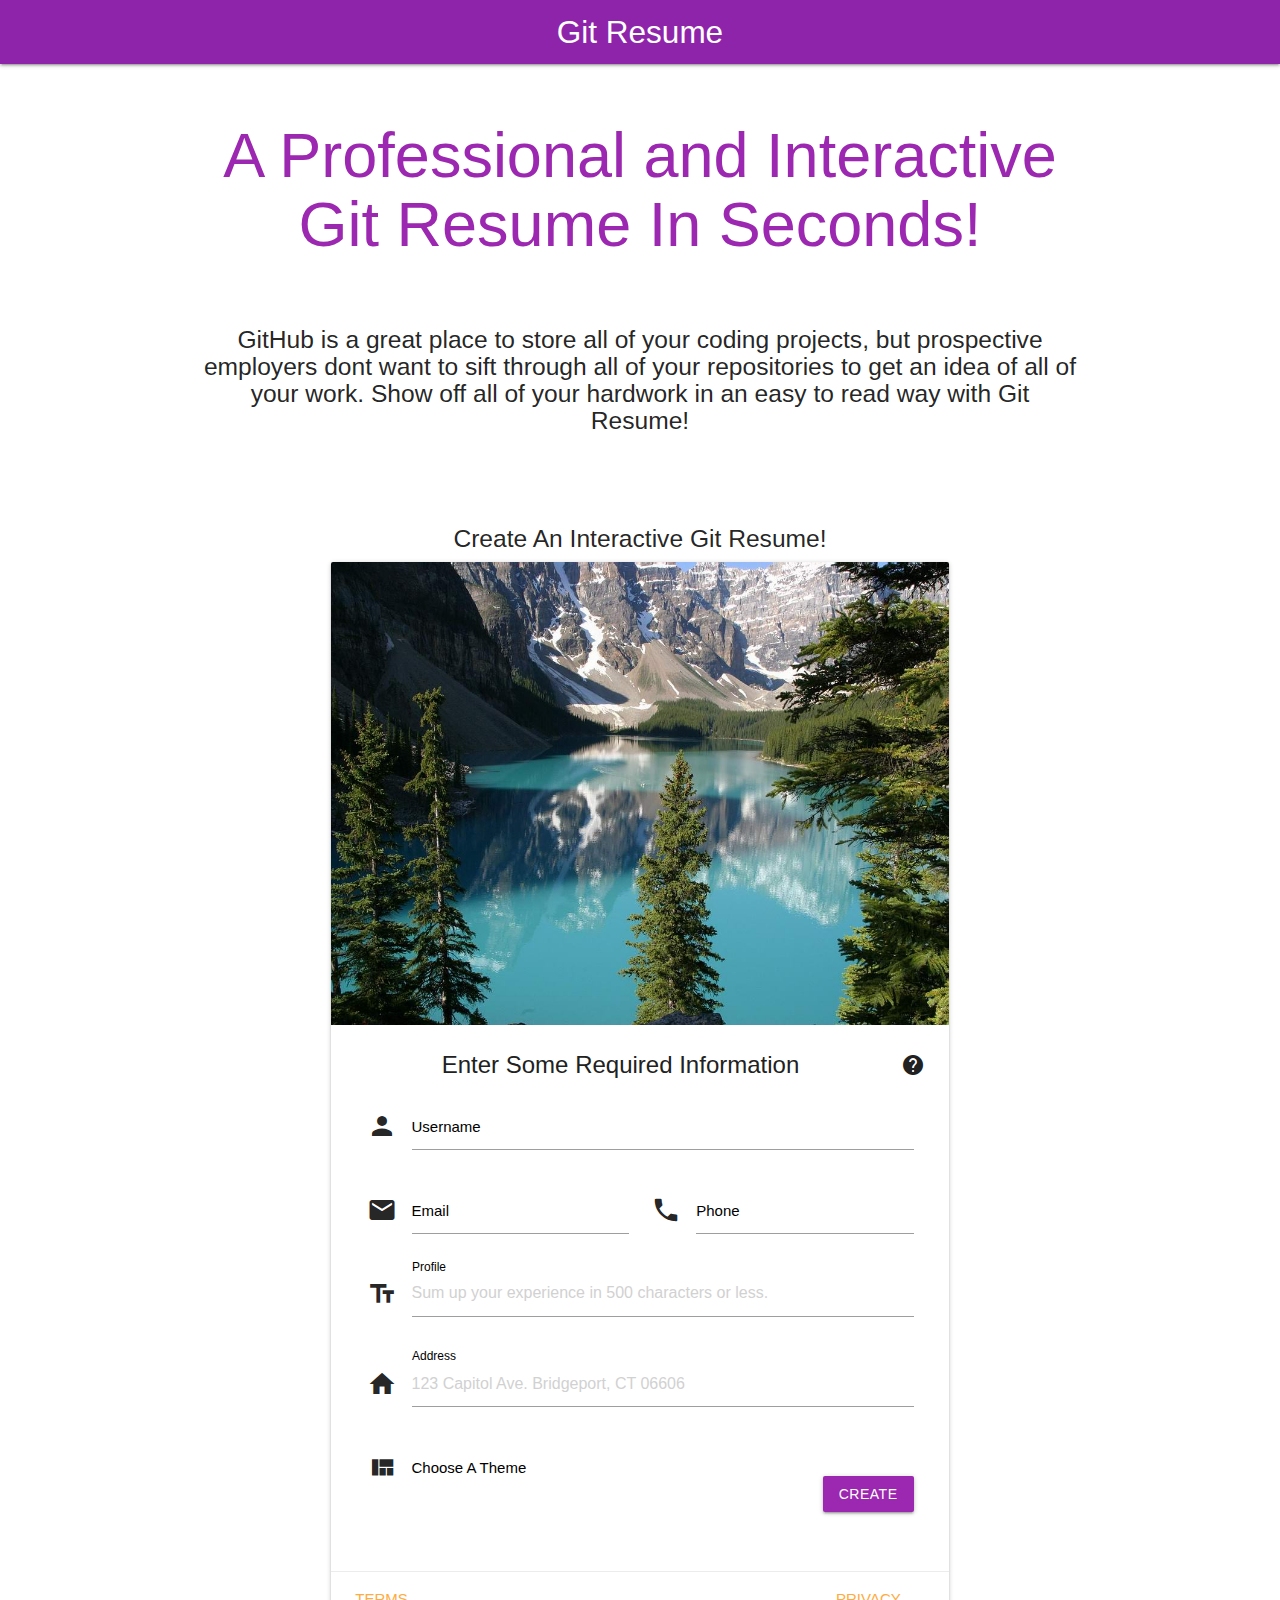
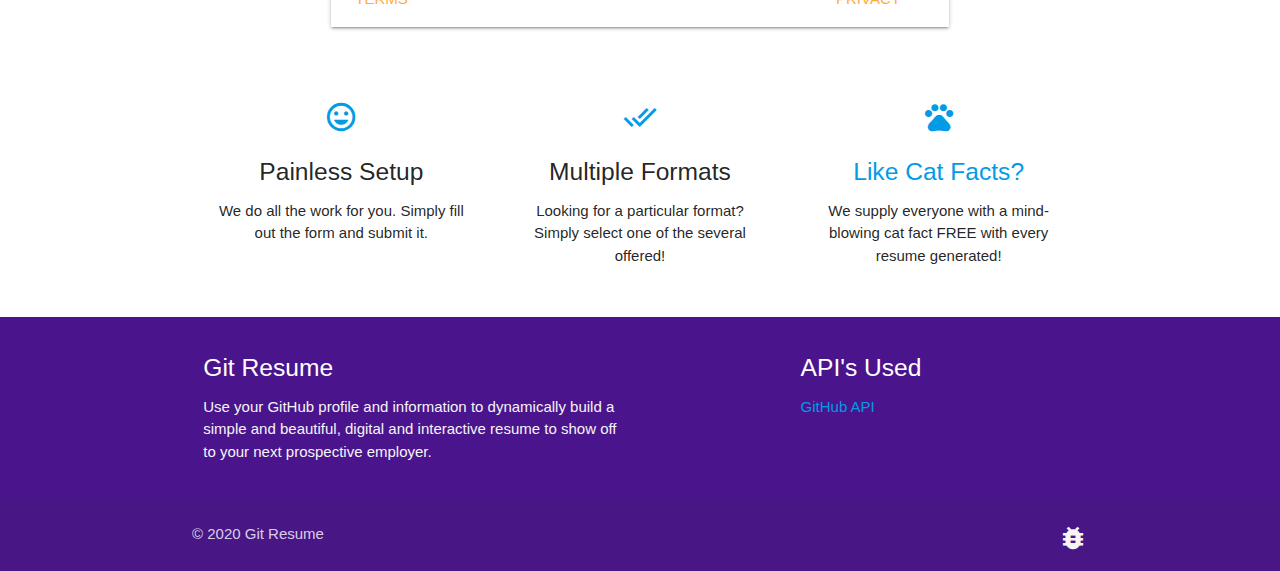
<file: index.html>
<!DOCTYPE html>
<html lang="en">
    <head>
        <meta http-equiv="Content-Type" content="text/html; charset=UTF-8"/>
        <meta name="viewport" content="width=device-width, initial-scale=1, maximum-scale=1.0"/>
        <title>Git Resume</title>
        <link href="https://fonts.googleapis.com/icon?family=Material+Icons" rel="stylesheet"/>
        <link rel="stylesheet" href="https://cdnjs.cloudflare.com/ajax/libs/materialize/1.0.0/css/materialize.min.css"/>
        <link href="./assets/css/styles.css" type="text/css" rel="stylesheet" media="screen,projection"/>
    </head>
    <body>

        <!-- Start of  Nav -->

        <nav class="purple darken-1" role="navigation">
            <div class="nav-wrapper container">
                <a id="logo-container" href="./" class="center brand-logo">Git Resume</a>
                <ul class="right hide-on-med-and-down">
                </ul>

                <ul id="nav-mobile" class="sidenav">
                    <li>
                        <a href="./" rel="noopener noreferrer">Home</a>
                    </li>
                    <li>
                        <a href="http://github.com/davidsaulrodriguez/git-resume" target="_blank" rel="noopener noreferrer">Source Code</a>
                    </li>
                </ul>
                <a href="#" data-target="nav-mobile" class="sidenav-trigger">
                    <i class="material-icons">menu</i>
                </a>
            </div>
        </nav>

        <!-- End of Nav -->

        <!-- Start of Banner  -->

        <div class="section no-pad-bot" id="index-banner">
            <div class="container">
                <div class="row s12">
                    <h1 class="header center purple-text darken-4">A Professional and Interactive Git Resume In Seconds!</h1>
                    <div class="row center">
                        <h5 class="header col s12 light">
                            <p>GitHub is a great place to store all of your coding projects, but prospective employers dont want to sift through all of your repositories to get an idea of all of your work. Show off all of your hardwork in an easy to read way with Git Resume!</p>
                        </h5>
                    </div>
                </div>
            </div>
        </div>

        <!-- End of Banner -->

        <!-- Start of Resume Creation form -->

        <div class="row">
            <div class="col s12 m8 l6 offset-m2 offset-l3">
                <h5 class="center">Create An Interactive Git Resume!</h5>
                <div class="card" style="overflow: visible;">
                    <div class="card-image">
                        <img src="./assets/imgs/sample-1.jpg" id="userimg" alt="">
                    </div>
                    <div class="card-content">
                        <span class="card-title activator grey-text text-darken-4 center" id="users-name">Enter Some Required Information<i class="material-icons right" title="Learn why we need this info!">help</i>
                        </span>
                        <div class="row">
                            <form class="col s12" id="user-form">
                                <div class="input-field col s12">
                                    <i class="material-icons prefix">person</i>
                                    <input id="username" type="text" class="validate" pattern="[A-Za-z0-9_]{0,38}$" required>
                                    <label for="username">Username</label>
                                </div>
                                <div class="input-field col s6">
                                    <i class="material-icons prefix">email</i>
                                    <input id="email" type="email" class="validate" required>
                                    <label for="email">Email</label>
                                </div>
                                <div class="input-field col s6">
                                    <i class="material-icons prefix">phone</i>
                                    <input id="phone" type="text" class="validate" required>
                                    <label for="phone">Phone</label>
                                </div>
                                <div class="input-field col s12">
                                    <i class="material-icons prefix">text_fields</i>
                                    <textarea name="user-profile"
                                    class="materialize-textarea"
                                    id="user-profile"
                                    cols="40"
                                    rows="10"
                                    maxlength="500"
                                    placeholder="Sum up your experience in 500 characters or less."
                                    required></textarea>
                                    <label for="user-profile">Profile</label>
                                </div>
                                <div class="input-field col s12">
                                    <i class="material-icons prefix">home</i>
                                    <input id="address" type="text" class="validate" placeholder="123 Capitol Ave. Bridgeport, CT 06606" required>
                                    <label for="address">Address</label>
                                </div>
                                <div class="input-field col s12">
                                    <i class="material-icons prefix">view_quilt</i>
                                    <select class="icons" required>
                                      <option value="" disabled selected>Choose your theme</option>
                                      <option value="resume.html" data-icon="./assets/imgs/dg-theme-icon.png">Amarz94's "Dark Grey" Theme</option>
                                      <option value="default-resume.html" data-icon="./assets/imgs/mc-theme-icon.png">David's "Material Cards" Theme</option>
                                    </select>
                                    <label>Choose A Theme</label>
                                  </div>
                                <div class="input-field col right">
                                    <button type="submit" id="submit" class="btn purple">Create</button>
                                </div>
                            </form>
                        </div>
                    </div>
                    <div class="card-reveal" style="display: none; transform: translateY(0%);">
                        <span class="card-title grey-text text-darken-4">Why We Need This Info<i class="material-icons right">close</i>
                        </span>
                        <p>In order to create your interactive resume we need certain information from you that we cannot retrieve from your GitHub profile.</p>
                        <p>This infomation would include your:</p>
                        <ol>
                            <li>GitHub Username</li>
                            <li>Email Address</li>
                            <li>Phone Number</li>
                            <li>Profile Summary</li>
                            <li>Home Address</li>
                        </ol>
                        <h5>Why do we need your address?</h5>
                        <p>This information is not provided via GitHub's public API. We need this information in order to populate your contact info in regards to your address.</p>
                        <h5>Why do we need your address?</h5>
                        <p>This information is not provided via GitHub's public API. We need this information in order to populate your contact info in regards to your phone number.</p>
                        <h5>We dont need your name.</h5>
                        <p>We do not need your name as we will pull this from your GitHub profile. If you don't use your real name on GitHub, we would suggest that you change this on GitHub.</p>
                        <h5>We dont need your Twitter username.</h5>
                        <p>We do not need your Twitter username. If this is available we will pull this from your GitHub profile as well.</p>
                    </div>
                    <div class="card-action">
                        <a href="#terms" class="modal-trigger" data-target="terms">Terms</a>
                        <a href="#privacy" class="right modal-trigger" data-target="privacy">Privacy</a>
                    </div>
                </div>
            </div>
        </div>

        <!-- End of Resume Creation Form -->

        <!-- Info sections -->

        <div class="container">
            <div class="section">
                <div class="row">
                    <div class="col s12 m4">
                        <div class="icon-block">
                            <h4 class="center light-blue-text">
                                <a class="modal-trigger" href="#painless"><i class="material-icons">mood</i></a>    
                            </h4>
                            <h5 class="center">Painless Setup</h5>
                            <p class="light center">We do all the work for you. Simply fill out the form and submit it.</p>
                        </div>
                    </div>

                    <div class="col s12 m4">
                        <div class="icon-block">
                            <h4 class="center light-blue-text">
                                <a class="modal-trigger" href="#multiple"><i class="material-icons">done_all</i></a>
                            </h4>
                            <h5 class="center">Multiple Formats</h5>
                            <p class="light center">Looking for a particular format? Simply select one of the several offered!</p>
                        </div>
                    </div>

                    <div class="col s12 m4">
                        <div class="icon-block">
                            <h4 class="center light-blue-text">
                                <a class="modal-trigger" href="#catPic"><i class="material-icons">pets</i></a>
                            </h4>
                            <a class="modal-trigger" href="#catGif"><h5 class="center" id="black">Like Cat Facts?</h5></a>
                            <p class="light center">We supply everyone with a mind-blowing cat fact FREE with every resume generated!</p>
                        </div>
                    </div>
                </div>
            </div>
        </div>

        <!-- End of info sections -->

        <!-- Footer -->

        <footer class="page-footer purple darken-4">
            <div class="container">
                <div class="row">
                    <div class="col l6 s12">
                        <h5 class="white-text">Git Resume</h5>
                        <p class="grey-text text-lighten-4">Use your GitHub profile and information to dynamically build a simple and beautiful, digital and interactive resume to show off to your next prospective employer.</p>
                    </div>
                    <div class="col l4 offset-l2 s12">
                        <h5 class="white-text">API's Used</h5>
                        <ul>
                            <li>
                                <a href="https://docs.github.com/en/free-pro-team@latest/rest" target="_blank" rel="noopener noreferrer">GitHub API</a>
                            </li>
                        </ul>
                    </div>
                </div>
            </div>
            <div class="footer-copyright">
                <div class="container">
                    <p>© 2020 Git Resume<a class="grey-text text-lighten-4 right" href="https://github.com/davidsaulrodriguez/git-resume/issues" target="_blank" title="Report A Bug">
                            <i class="material-icons small">bug_report</i>
                        </a>
                    </p>
                </div>
            </div>
        </footer>

        <!-- End of Footer -->

        <!-- Start of Modals  -->

        <div id="terms" class="modal modal-trigger modal-fixed-footer">
            <div class="modal-content">
                <h4 class="center">Terms and Conditions</h4>
                <h4 class="center">Welcome to Git Resume</h4>
                <p>These terms of service outline the rules and regulations for the use of Git Resume's Website.</p>
                <br/>
                <span style="text-transform: capitalize;">
                    Git Resume</span>
                is located at:<br/>
                <address>992 Beaverdam Creek Road Gray Court
                    <br/>29645 - SC , United States of America<br/>
                </address>
                <p>By accessing this website we assume you accept these terms of service in full. Do not continue to use Git Resume's website 
                                    if you do not accept all of the terms of service stated on this page.</p>
                <p>The following terminology applies to these Terms of Service, Privacy Statement and Disclaimer Notice
                                    and any or all Agreements: "Client", "You" and "Your" refers to you, the person accessing this website
                                    and accepting the Company's terms of service. "The Company", "Ourselves", "We", "Our" and "Us", refers
                                    to our Company. "Party", "Parties", or "Us", refers to both the Client and ourselves, or either the Client
                                    or ourselves. All terms refer to the offer, acceptance and consideration of payment necessary to undertake
                                    the process of our assistance to the Client in the most appropriate manner, whether by formal meetings
                                    of a fixed duration, or any other means, for the express purpose of meeting the Client's needs in respect
                                    of provision of the Company's stated services/products, in accordance with and subject to, prevailing law
                                    of United States of America. Any use of the above terminology or other words in the singular, plural,
                                    capitalisation and/or he/she or they, are taken as interchangeable and therefore as referring to same.</p>
                <h4>Cookies</h4>
                <p>We employ the use of cookies. By using Git Resume's website you consent to the use of cookies 
                                    in accordance with Git Resume's privacy policy.</p>
                <p>Most of the modern day interactive web sites
                                    use cookies to enable us to retrieve user details for each visit. Cookies are used in some areas of our site
                                    to enable the functionality of this area and ease of use for those people visiting. Some of our 
                                    affiliate / advertising partners may also use cookies.</p>
                <h4>License</h4>
                <p>Unless otherwise stated, Git Resume and/or it's licensors own the intellectual property rights for
                                    all material on Git Resume. All intellectual property rights are reserved. You may view and/or print
                                    pages from https://gitresume.bsdadm.com for your own personal use subject to restrictions set in these terms of service.</p>
                <p>You must not:</p>
                <ol>
                    <li>Republish material from https://gitresume.bsdadm.com</li>
                    <li>Sell, rent or sub-license material from https://gitresume.bsdadm.com</li>
                    <li>Reproduce, duplicate or copy material from https://gitresume.bsdadm.com</li>
                </ol>
                <p>Redistribute content from Git Resume (unless content is specifically made for redistribution).</p>
                <h4>Hyperlinking to our Content</h4>
                <ol>
                    <li>The following organizations may link to our Web site without prior written approval:
                        <ol>
                            <li>Government agencies;</li>
                            <li>Search engines;</li>
                            <li>News organizations;</li>
                            <li>Online directory distributors when they list us in the directory may link to our Web site in the same
                                                            manner as they hyperlink to the Web sites of other listed businesses; and</li>
                            <li>Systemwide Accredited Businesses except soliciting non-profit organizations, charity shopping malls,
                                                            and charity fundraising groups which may not hyperlink to our Web site.</li>
                        </ol>
                    </li>
                </ol>
                <ol start="2">
                    <li>These organizations may link to our home page, to publications or to other Web site information so long
                                                as the link: (a) is not in any way misleading; (b) does not falsely imply sponsorship, endorsement or
                                                approval of the linking party and its products or services; and (c) fits within the context of the linking
                                                party's site.
                    </li>
                    <li>We may consider and approve in our sole discretion other link requests from the following types of organizations:
                        <ol>
                            <li>commonly-known consumer and/or business information sources such as Chambers of Commerce, American
                                                                Automobile Association, AARP and Consumers Union;</li>
                            <li>dot.com community sites;</li>
                            <li>associations or other groups representing charities, including charity giving sites,</li>
                            <li>online directory distributors;</li>
                            <li>internet portals;</li>
                            <li>accounting, law and consulting firms whose primary clients are businesses; and</li>
                            <li>educational institutions and trade associations.</li>
                        </ol>
                    </li>
                </ol>
                <p>We will approve link requests from these organizations if we determine that: (a) the link would not reflect
                                    unfavorably on us or our accredited businesses (for example, trade associations or other organizations
                                    representing inherently suspect types of business, such as work-at-home opportunities, shall not be allowed
                                    to link); (b)the organization does not have an unsatisfactory record with us; (c) the benefit to us from
                                    the visibility associated with the hyperlink outweighs the absence of Git Resume; and (d) where the
                                    link is in the context of general resource information or is otherwise consistent with editorial content
                                    in a newsletter or similar product furthering the mission of the organization.</p>

                <p>These organizations may link to our home page, to publications or to other Web site information so long as
                                    the link: (a) is not in any way misleading; (b) does not falsely imply sponsorship, endorsement or approval
                                    of the linking party and it products or services; and (c) fits within the context of the linking party's
                                    site.</p>

                <p>If you are among the organizations listed in paragraph 2 above and are interested in linking to our website,
                                    you must notify us by sending an e-mail to
                    <a href="mailto:support@bsdadm.com" title="send an email to support@bsdadm.com">support@bsdadm.com</a>.
                                        Please include your name, your organization name, contact information (such as a phone number and/or e-mail
                                        address) as well as the URL of your site, a list of any URLs from which you intend to link to our Web site,
                                        and a list of the URL(s) on our site to which you would like to link. Allow 2-3 weeks for a response.</p>

                <p>Approved organizations may hyperlink to our Web site as follows:</p>

                <ol>
                    <li>By use of our corporate name; or</li>
                    <li>By use of the uniform resource locator (Web address) being linked to; or</li>
                    <li>By use of any other description of our Web site or material being linked to that makes sense within the
                                                context and format of content on the linking party's site.</li>
                </ol>
                <p>No use of Git Resume's logo or other artwork will be allowed for linking absent a trademark license
                                    agreement.</p>
                <h4>Reservation of Rights</h4>
                <p>We reserve the right at any time and in its sole discretion to request that you remove all links or any particular
                                    link to our Web site. You agree to immediately remove all links to our Web site upon such request. We also
                                    reserve the right to amend these terms of service and its linking policy at any time. By continuing
                                    to link to our Web site, you agree to be bound to and abide by these linking terms of service.</p>
                <h4>Removal of links from our website</h4>
                <p>If you find any link on our Web site or any linked web site objectionable for any reason, you may contact
                                    us about this. We will consider requests to remove links but will have no obligation to do so or to respond
                                    directly to you.</p>
                <p>Whilst we endeavour to ensure that the information on this website is correct, we do not warrant its completeness
                                    or accuracy; nor do we commit to ensuring that the website remains available or that the material on the
                                    website is kept up to date.</p>
                <h4>Content Liability</h4>
                <p>We shall have no responsibility or liability for any content appearing on your Web site. You agree to indemnify
                                    and defend us against all claims arising out of or based upon your Website. No link(s) may appear on any
                                    page on your Web site or within any context containing content or materials that may be interpreted as
                                    libelous, obscene or criminal, or which infringes, otherwise violates, or advocates the infringement or
                                    other violation of, any third party rights.</p>
                <h4>Disclaimer</h4>
                <p>To the maximum extent permitted by applicable law, we exclude all representations, warranties and conditions relating to our website and the use of this website (including, without limitation, any warranties implied by law in respect of satisfactory quality, fitness for purpose and/or the use of reasonable care and skill). Nothing in this disclaimer will:</p>
                <ol>
                    <li>limit or exclude our or your liability for death or personal injury resulting from negligence;</li>
                    <li>limit or exclude our or your liability for fraud or fraudulent misrepresentation;</li>
                    <li>limit any of our or your liabilities in any way that is not permitted under applicable law; or</li>
                    <li>exclude any of our or your liabilities that may not be excluded under applicable law.</li>
                </ol>
                <p>The limitations and exclusions of liability set out in this Section and elsewhere in this disclaimer: (a)
                                    are subject to the preceding paragraph; and (b) govern all liabilities arising under the disclaimer or
                                    in relation to the subject matter of this disclaimer, including liabilities arising in contract, in tort
                                    (including negligence) and for breach of statutory duty.</p>
                <p>To the extent that the website and the information and services on the website are provided free of charge,
                                    we will not be liable for any loss or damage of any nature.</p>
                <h4>Contact Information</h4>
                <p>If you have any queries regarding any of our terms, please
                    <a href="mailto:support@bsdadm.com">contact us</a>.</p>

            </div>
            <div class="modal-footer">
                <button class="modal-action modal-close btn green darken-1">Okay</button>
            </div>
        </div>

        <div id="privacy" class="modal modal-trigger modal-fixed-footer">
            <div class="modal-content">
                <h4 class="center">Privacy Policy</h4>
                <h4 class="center">Your privacy is critically important to us.</h4>
                Git Resume is located at:<br/>
                <address>
                    Git Resume, LLC<br/>992 Beaverdam Creek Rd. Gray Court
                    <br/>29645 - SC , United States of America
                </address>

                <p>It is Git Resume's policy to respect your privacy regarding any information we may collect while operating our website. This Privacy Policy applies to
                    <a href="https://gitresume.bsdadm.com">https://gitresume.bsdadm.com</a>
                    (hereinafter, "us", "we", or "https://gitresume.bsdadm.com"). We respect your privacy and are committed to protecting personally identifiable information you may provide us through the Website. We have adopted this privacy policy ("Privacy Policy") to explain what information may be collected on our Website, how we use this information, and under what circumstances we may disclose the information to third parties. This Privacy Policy applies only to information we collect through the Website and does not apply to our collection of information from other sources.</p>
                <p>This Privacy Policy, together with the Terms of service posted on our Website, set forth the general rules and policies governing your use of our Website. Depending on your activities when visiting our Website, you may be required to agree to additional terms of service.</p>

                <h4>Website Visitors</h4>
                <p>Like most website operators, Git Resume collects non-personally-identifying information of the sort that web browsers and servers typically make available, such as the browser type, language preference, referring site, and the date and time of each visitor request. Git Resume's purpose in collecting non-personally identifying information is to better understand how Git Resume's visitors use its website. From time to time, Git Resume may release non-personally-identifying information in the aggregate, e.g., by publishing a report on trends in the usage of its website.</p>
                <p>Git Resume also collects potentially personally-identifying information like Internet Protocol (IP) addresses for logged in users and for users leaving comments on https://gitresume.bsdadm.com blog posts. Git Resume only discloses logged in user and commenter IP addresses under the same circumstances that it uses and discloses personally-identifying information as described below.</p>

                <h4>Gathering of Personally-Identifying Information</h4>
                <p>Certain visitors to Git Resume's websites choose to interact with Git Resume in ways that require Git Resume to gather personally-identifying information. The amount and type of information that Git Resume gathers depends on the nature of the interaction. For example, we ask visitors who sign up for a blog at https://gitresume.bsdadm.com to provide a username and email address.</p>

                <h4>Security</h4>
                <p>The security of your Personal Information is important to us, but remember that no method of transmission over the Internet, or method of electronic storage is 100% secure. While we strive to use commercially acceptable means to protect your Personal Information, we cannot guarantee its absolute security.</p>


                <h4>Links To External Sites</h4>
                <p>Our Service may contain links to external sites that are not operated by us. If you click on a third party link, you will be directed to that third party's site. We strongly advise you to review the Privacy Policy and terms of service of every site you visit.</p>
                <p>We have no control over, and assume no responsibility for the content, privacy policies or practices of any third party sites, products or services.</p>

                <h4>Privacy Policy Changes</h4>
                <p>Although most changes are likely to be minor, Git Resume may change its Privacy Policy from time to time, and in Git Resume's sole discretion. Git Resume encourages visitors to frequently check this page for any changes to its Privacy Policy. Your continued use of this site after any change in this Privacy Policy will constitute your acceptance of such change.</p>


                <h4>Contact Information</h4>
                <p>If you have any questions about this Privacy Policy, please contact us via
                    <a href="mailto:support@bsdadm.com">email</a>
                    or
                    <a href="tel:4233844095">phone</a>.
                </p>

            </div>
            <div class="modal-footer">
                <button class="modal-action modal-close btn green darken-1">Okay</button>
            </div>
        </div>
        
        <!-- Modal Structure -->
        <div id="catPic" class="modal">
            
        </div>

        <div id="catGif" class="modal">

        </div>

        <div id="multiple" class="modal">
            <div class="modal-content">
                <h4>Formats Offered</h4>
                <ol>
                    <li>Chronological</li>
                    <li>Functional</li>
                    <li>Conbination/Hybrid</li>
                    <li>Targeted</li>
                    <li>Professional</li>
                    <li>Entry level</li>
                </ol>
            </div>
            <div class="modal-footer">
                <a href="#!" class="modal-action modal-close btn green">Close</a>
            </div>
        </div>

        <div id="painless" class="modal">
            <div class="modal-content col s12">
                <h4>We're here to relieve stress<i class="material-icons right medium">mood</i></h4>
                <p>By filling out the the form, selecting a theme, and format you'll be on your way to your next interview and awesome career in computer programming</p>
            </div>
            <div class="modal-footer">
                <a href="#!" class="modal-action modal-close btn green">Close</a>
            </div>
        </div>
            
        
        <!-- End of Modals -->
      
        <!--  Scripts-->
        <script src="https://code.jquery.com/jquery-2.1.1.min.js"></script>
        <script src="https://cdnjs.cloudflare.com/ajax/libs/materialize/1.0.0/js/materialize.min.js"></script>
        <script src="./assets/js/app.js"></script>
    </body>
</html>
</file>
<file: assets/css/styles.css>
.icon-block {
  padding: 0 15px;
}
.icon-block .material-icons {
  font-size: inherit;
}

/* label color */
.input-field label {
  color: #000;
}
/* label focus color */
.input-field input[type="text"]:focus + label {
  color: #000;
}
/* label underline focus color */
.input-field input[type="text"]:focus {
  border-bottom: 1px solid #000;
  box-shadow: 0 1px 0 0 #000;
}
/* valid color */
.input-field input[type="text"].valid {
  border-bottom: 1px solid #000;
  box-shadow: 0 1px 0 0 #000;
}
/* invalid color */
.input-field input[type="text"].invalid {
  border-bottom: 1px solid #000;
  box-shadow: 0 1px 0 0 #000;
}
/* icon prefix focus color */
.input-field .prefix.active {
  color: #000;
}
</file>
